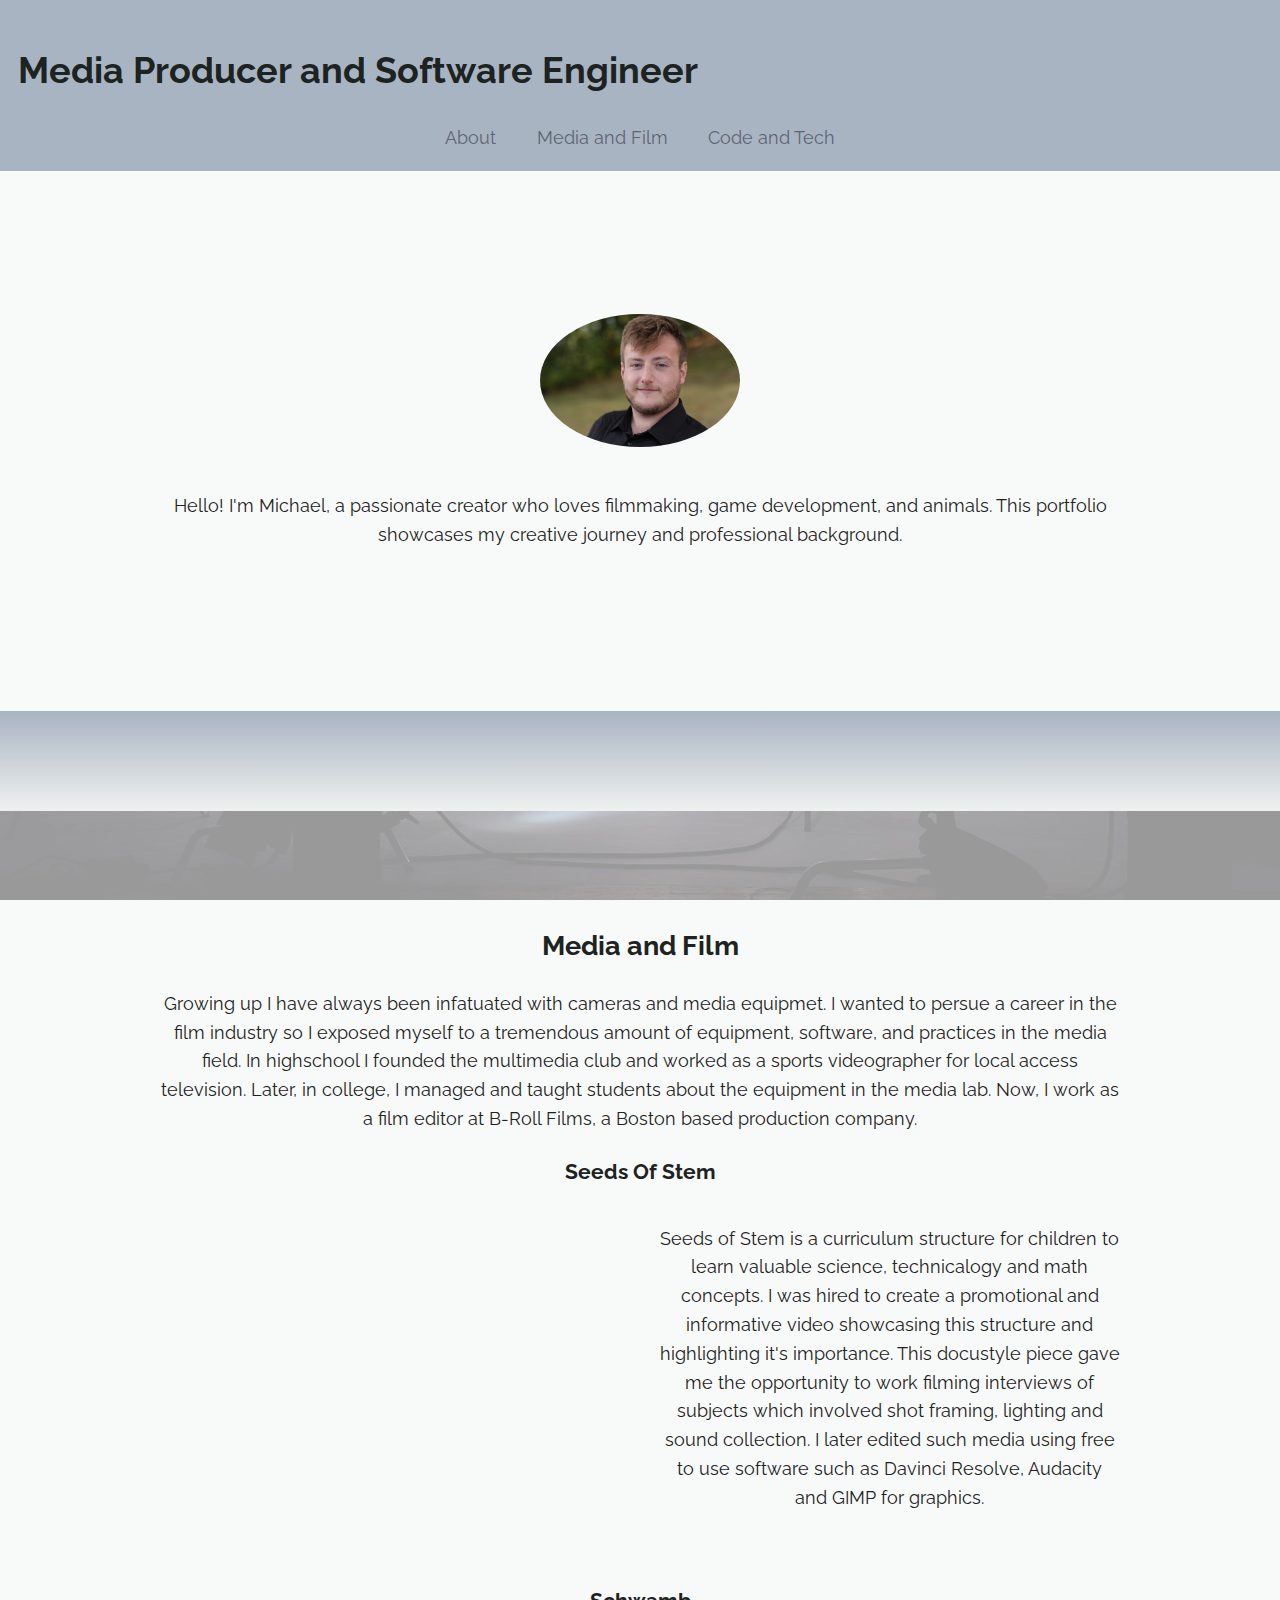
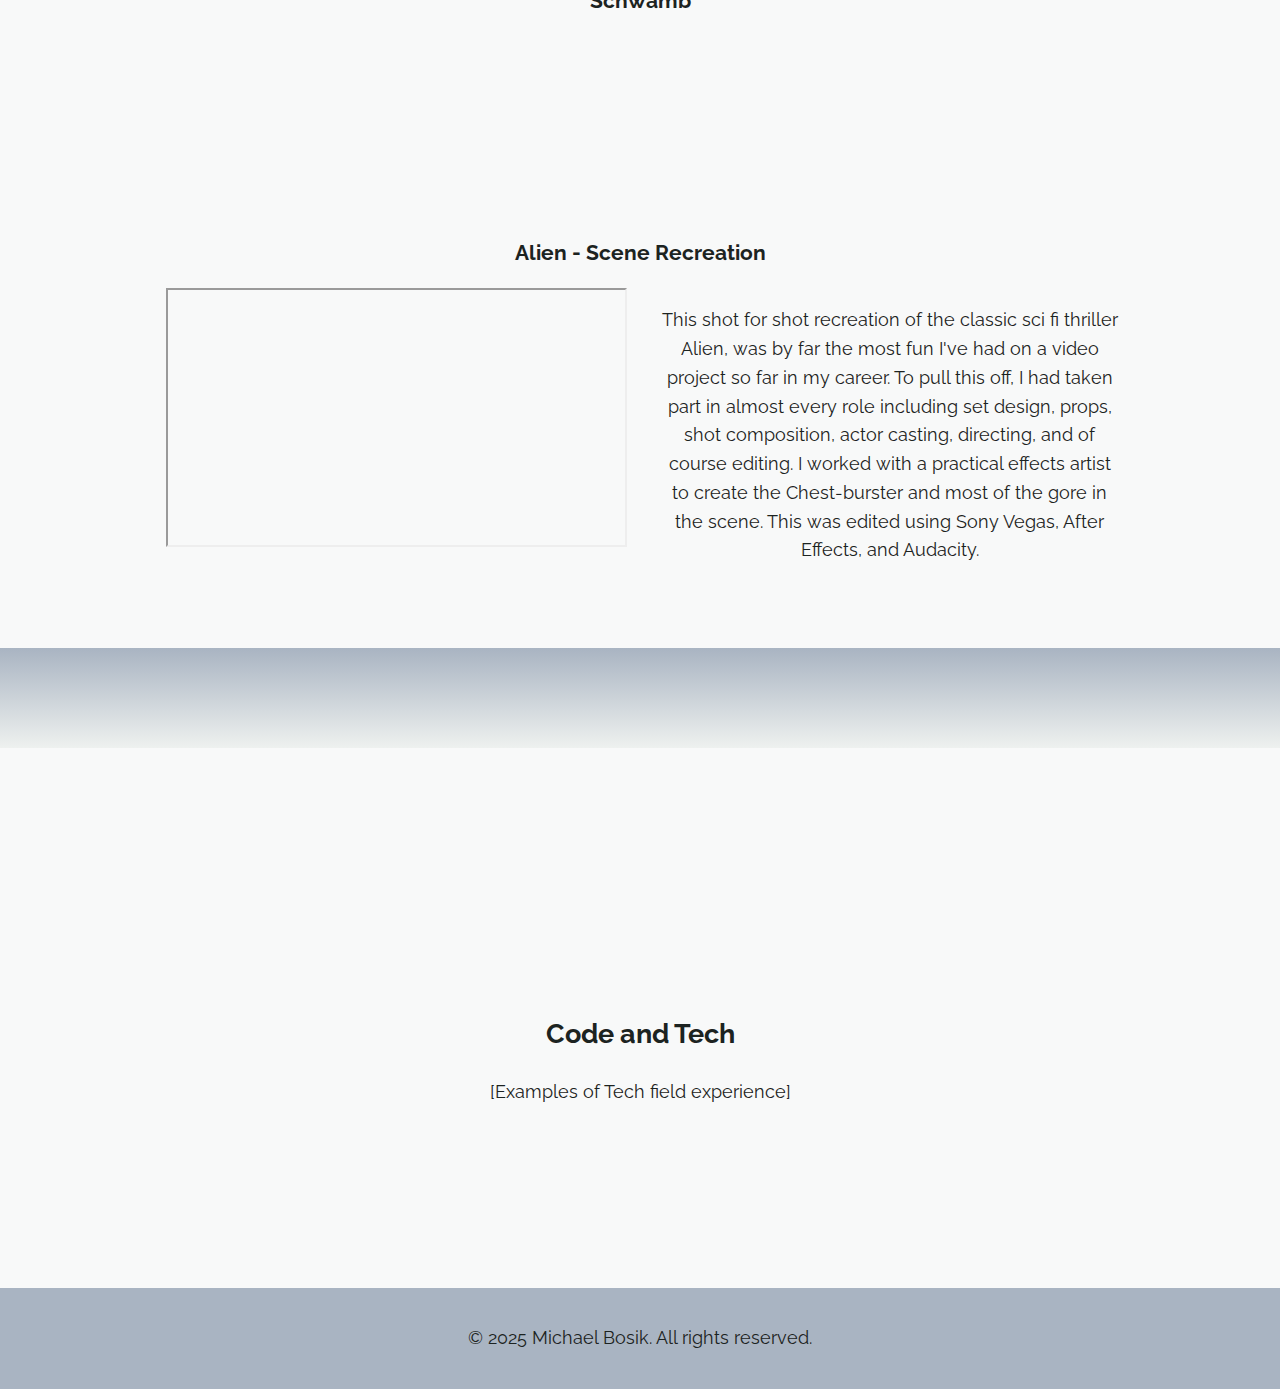
<file: index.html>
<!DOCTYPE html>
<html lang="en">
  <head>
    <meta charset="UTF-8" />
    <meta name="viewport" content="width=device-width, initial-scale=1" />

    <title>Michael Bosik</title>

    <link
      href="https://fonts.googleapis.com/css2?family=Raleway"
      rel="stylesheet"
    />
    <link href="style.css" rel="stylesheet" />

  </head>
  <body>

    <header>
      <div class="nav-container">
        <h1>Media Producer and Software Engineer</h1>
        <div class="hamburger" onclick="toggleMenu()">
          <div></div>
          <div></div>
          <div></div>
        </div>
      </div>
      <nav>
        <ul id="navLinks">
          <li><a href="#about" class="nav-link">About</a></li>
          <li><a href="#media" class="nav-link">Media and Film</a></li>
          <!-- <li><a href="#animals" class="nav-link">Animal Care</a></li> -->
          <li><a href="#tech" class="nav-link">Code and Tech</a></li>
        </ul>
      </nav>
    </header>

    <main>
      <section id="about">
        <div class="section-overlay"></div>
        <div class="content-container">
          <img
            src="images/self.jpg"
            alt="no-image"
            class="self-photo"
            style="max-width: 200px; border-radius: 50%; margin-bottom: 1rem"
          />
          <p>
            Hello! I'm Michael, a passionate creator who loves filmmaking, game
            development, and animals. This portfolio showcases my creative
            journey and professional background.
          </p>
        </div>
      </section>

      <div class="divider"></div>

      <section id="media" style="background-image: url('images/media-bg.jpg')">
        <div class="section-overlay"></div>
        <div class="content-container">
          <h2>Media and Film</h2>
          <p>
            Growing up I have always been infatuated with cameras and media
            equipmet. I wanted to persue a career in the film industry so I exposed myself to a tremendous amount of equipment,
            software, and practices in the media field. In highschool I founded the multimedia club and worked as
            a sports videographer for local access television. Later, in
            college, I managed and taught students about the equipment in the
            media lab. Now, I work as a film editor at B-Roll Films, a Boston based production company.
          </p>
          <div class="media-project">
            <h3>Seeds Of Stem</h3>
            <div class="media-project-content">
              <div class="video-placeholder" data-video-tag="seedsofstem"></div>
              <p>
                Seeds of Stem is a curriculum structure for children to learn
                valuable science, technicalogy and math concepts. I was hired to
                create a promotional and informative video showcasing this
                structure and highlighting it's importance. This docustyle piece
                gave me the opportunity to work filming interviews of subjects
                which involved shot framing, lighting and sound collection. I
                later edited such media using free to use software such as
                Davinci Resolve, Audacity and GIMP for graphics.
              </p>
            </div>
          </div>
          <div class="media-project">
            <h3>Schwamb</h3>
            <div class="media-project-content">
              <p>

              </p>
              <div class="video-placeholder" data-video-tag="schwamb"></div>
            </div>
          </div>
          <div class="media-project">
            <h3>Alien - Scene Recreation</h3>
            <div class="media-project-content">
              <iframe
                src="https://www.youtube.com/embed/pvWnnvu02no"
                allowfullscreen
              ></iframe>
              <p>
                This shot for shot recreation of the classic sci fi thriller
                Alien, was by far the most fun I've had on a video project so
                far in my career. To pull this off, I had taken part in almost
                every role including set design, props, shot composition, actor
                casting, directing, and of course editing. I worked with a
                practical effects artist to create the Chest-burster and most of
                the gore in the scene. This was edited using Sony Vegas, After
                Effects, and Audacity.
              </p>
            </div>
          </div>
        </div>
      </section>

      <div class="divider"></div>

      <!-- <section
        id="animals"
        style="background-image: url('images/animals-bg.jpg')"
      >
        <div class="section-overlay"></div>
        <div class="content-container">
          <h2>Animal Care</h2>
          <p>[Examples of Animal field experience]</p>
          <div class="animal-project">
            <h3></h3>
            <p></p>
          </div>
        </div>
      </section>

      <div class="divider"></div> -->

      <section id="tech" style="background-image: url('images/tech-bg.jpg')">
        <div class="section-overlay"></div>
        <div class="content-container">
          <h2>Code and Tech</h2>
          <p>[Examples of Tech field experience]</p>
          <div class="tech-project">
            <h3></h3>
            <p></p>
          </div>
        </div>
      </section>
    </main>

    <footer>
      <p>&copy; 2025 Michael Bosik. All rights reserved.</p>
    </footer>

    <script>
      (function(){
      var EMBEDS = {
        seedsofstem: 'https://www.youtube.com/embed/Aenj-Tktapc',
        schwamb: 'https://www.youtube.com/embed/toAhX1-1f1Q?si=__TIw2tHp_RRfdXD'
      };

    function getMapping(){
      try{
        if(window.VIDEO_EMBEDS_OVERRIDE && typeof window.VIDEO_EMBEDS_OVERRIDE === 'object'){
          return window.VIDEO_EMBEDS_OVERRIDE;
        }
      }catch(e){}
      return EMBEDS;
    }

  function processMap(map){
    Object.keys(map).forEach(function(tag){
      var selector = '[data-video-tag="' + tag + '"]';
      var nodes = document.querySelectorAll(selector);
      nodes.forEach(function(node){
        var width = node.getAttribute('data-video-width') || '560';
        var height = node.getAttribute('data-video-height') || '315';
        var url = map[tag];
        if(!url) return;
        var iframe = document.createElement('iframe');
        iframe.setAttribute('src', url);
        iframe.setAttribute('width', width);
        iframe.setAttribute('height', height);
        iframe.setAttribute('title', 'Video player for ' + tag);
        iframe.setAttribute('frameborder', '0');
        iframe.setAttribute('allow', 'accelerometer; autoplay; clipboard-write; encrypted-media; gyroscope; picture-in-picture; web-share');
        iframe.setAttribute('referrerpolicy', 'strict-origin-when-cross-origin');
        iframe.setAttribute('allowfullscreen', '');
        node.innerHTML = '';
        node.appendChild(iframe);
      });
    });
  }

    document.addEventListener('DOMContentLoaded', function(){
      var mapping = getMapping();
      processMap(mapping);
    });
    })();
    </script>
    <script>
      function toggleMenu() {
        const navLinks = document.getElementById("navLinks");
        navLinks.classList.toggle("active");
      }

      // Highlight active nav link on scroll
      const sections = document.querySelectorAll("section");
      const navLinks = document.querySelectorAll(".nav-link");

      window.addEventListener("scroll", () => {
        let current = "";

        sections.forEach((section) => {
          const sectionTop = section.offsetTop;
          const sectionHeight = section.clientHeight;
          if (pageYOffset >= sectionTop - sectionHeight / 3) {
            current = section.getAttribute("id");
          }
        });

        navLinks.forEach((link) => {
          link.classList.remove("active");
          if (link.getAttribute("href") === `#${current}`) {
            link.classList.add("active");
          }
        });
      });

      // Fade in/out content-containers on scroll
      const observer = new IntersectionObserver(
        (entries) => {
          entries.forEach((entry) => {
            const container = entry.target;
            if (entry.isIntersecting) {
              container.classList.add("visible");
            } else {
              container.classList.remove("visible");
            }
          });
        },
        {
          threshold: 0.2,
        }
      );

      document.querySelectorAll(".content-container").forEach((container) => {
        observer.observe(container);
      });
    </script>
  </body>
</html>
</file>
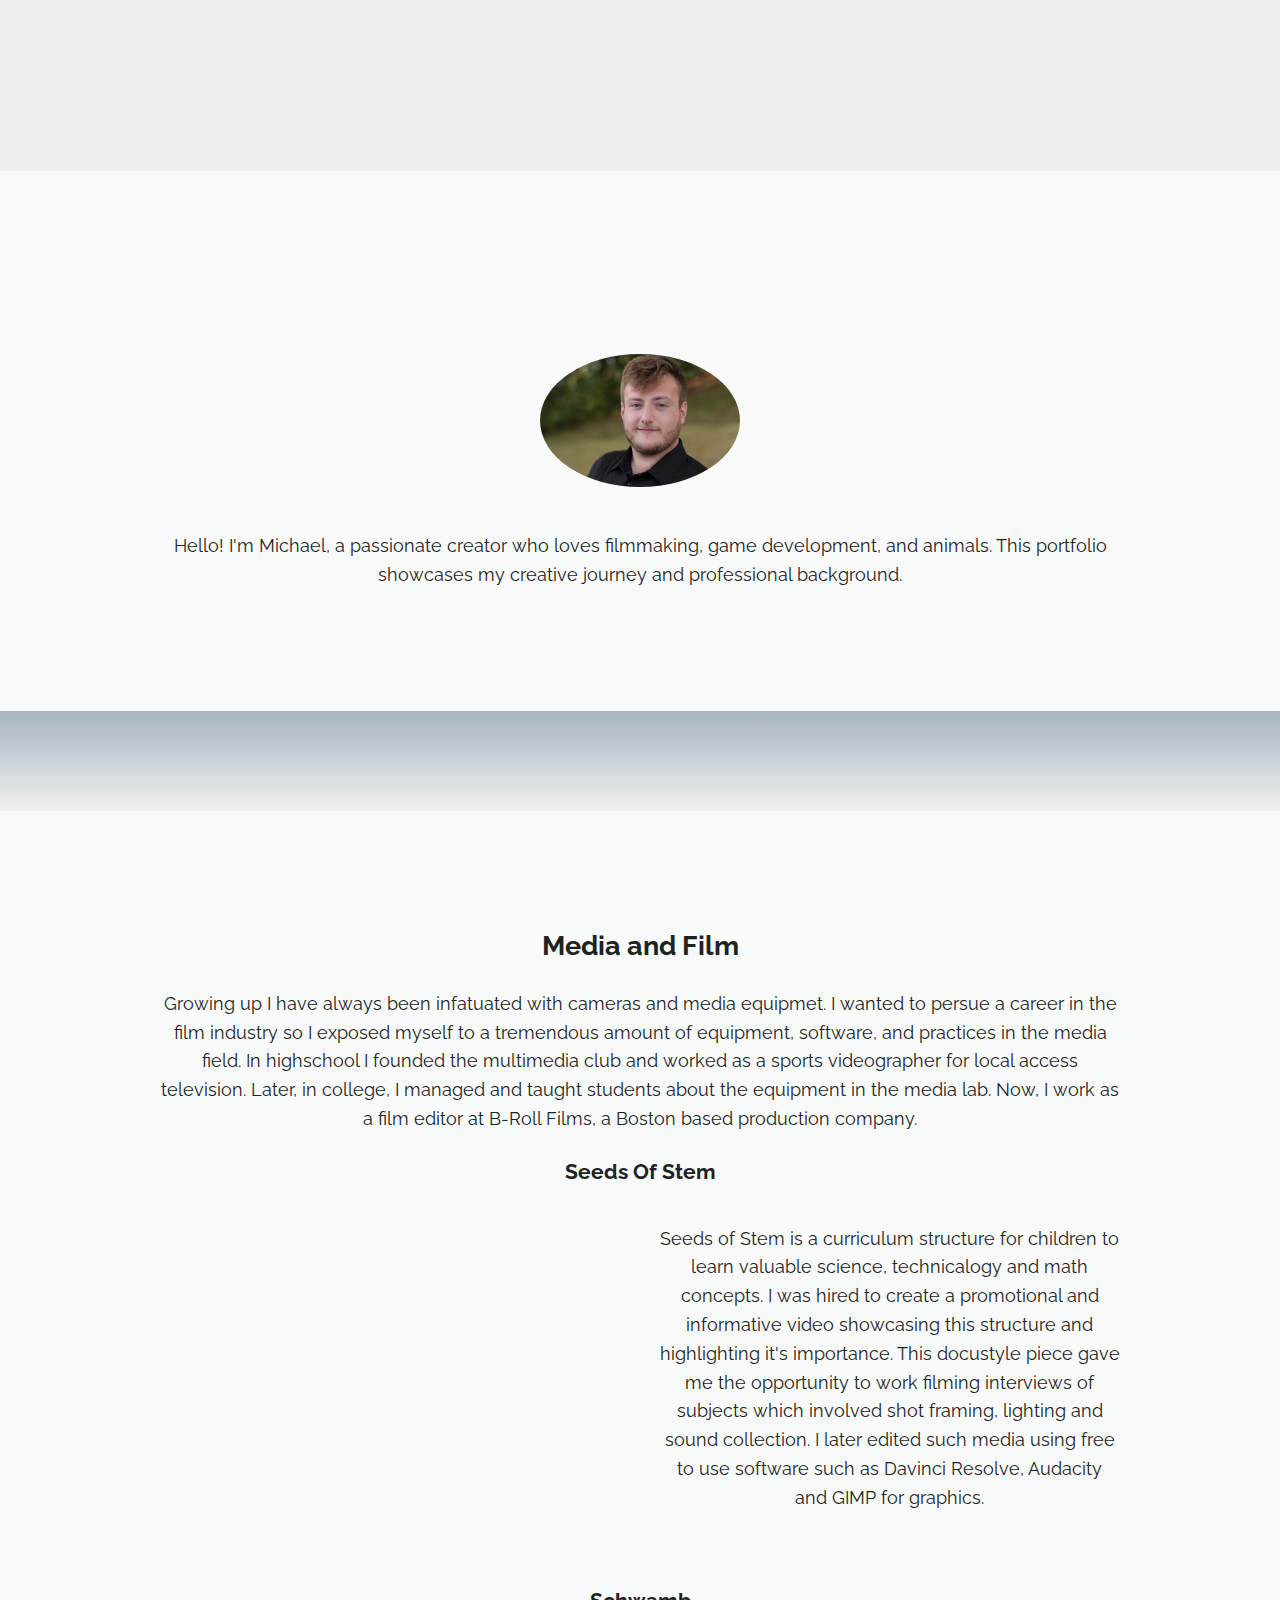
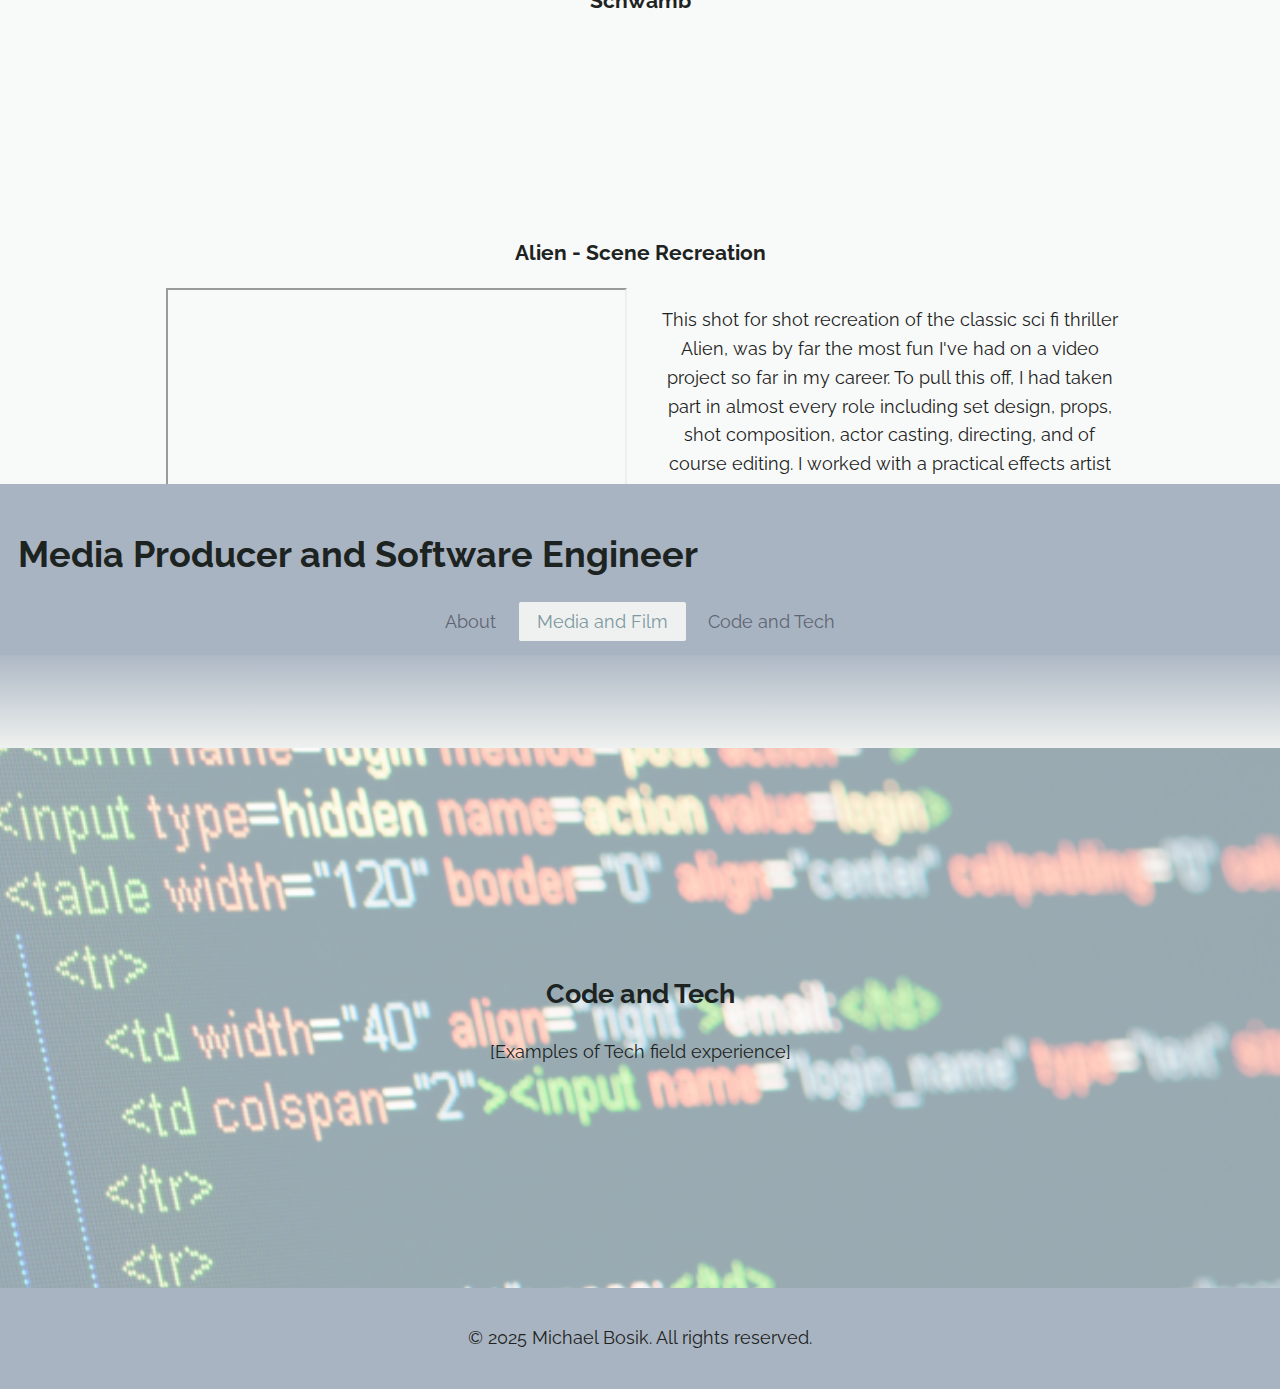
<file: code/index.html>
<!DOCTYPE html>
<html lang="en">
  <head>
    <meta http-equiv="refresh" content="0; url=/#tech" />
    <script>
      window.location.replace("/#tech");
    </script>
    <title>Redirecting...</title>
  </head>
  <body>
    <p>If you're not redirected, <a href="/#tech">click here</a>.</p>
  </body>
</html>
</file>
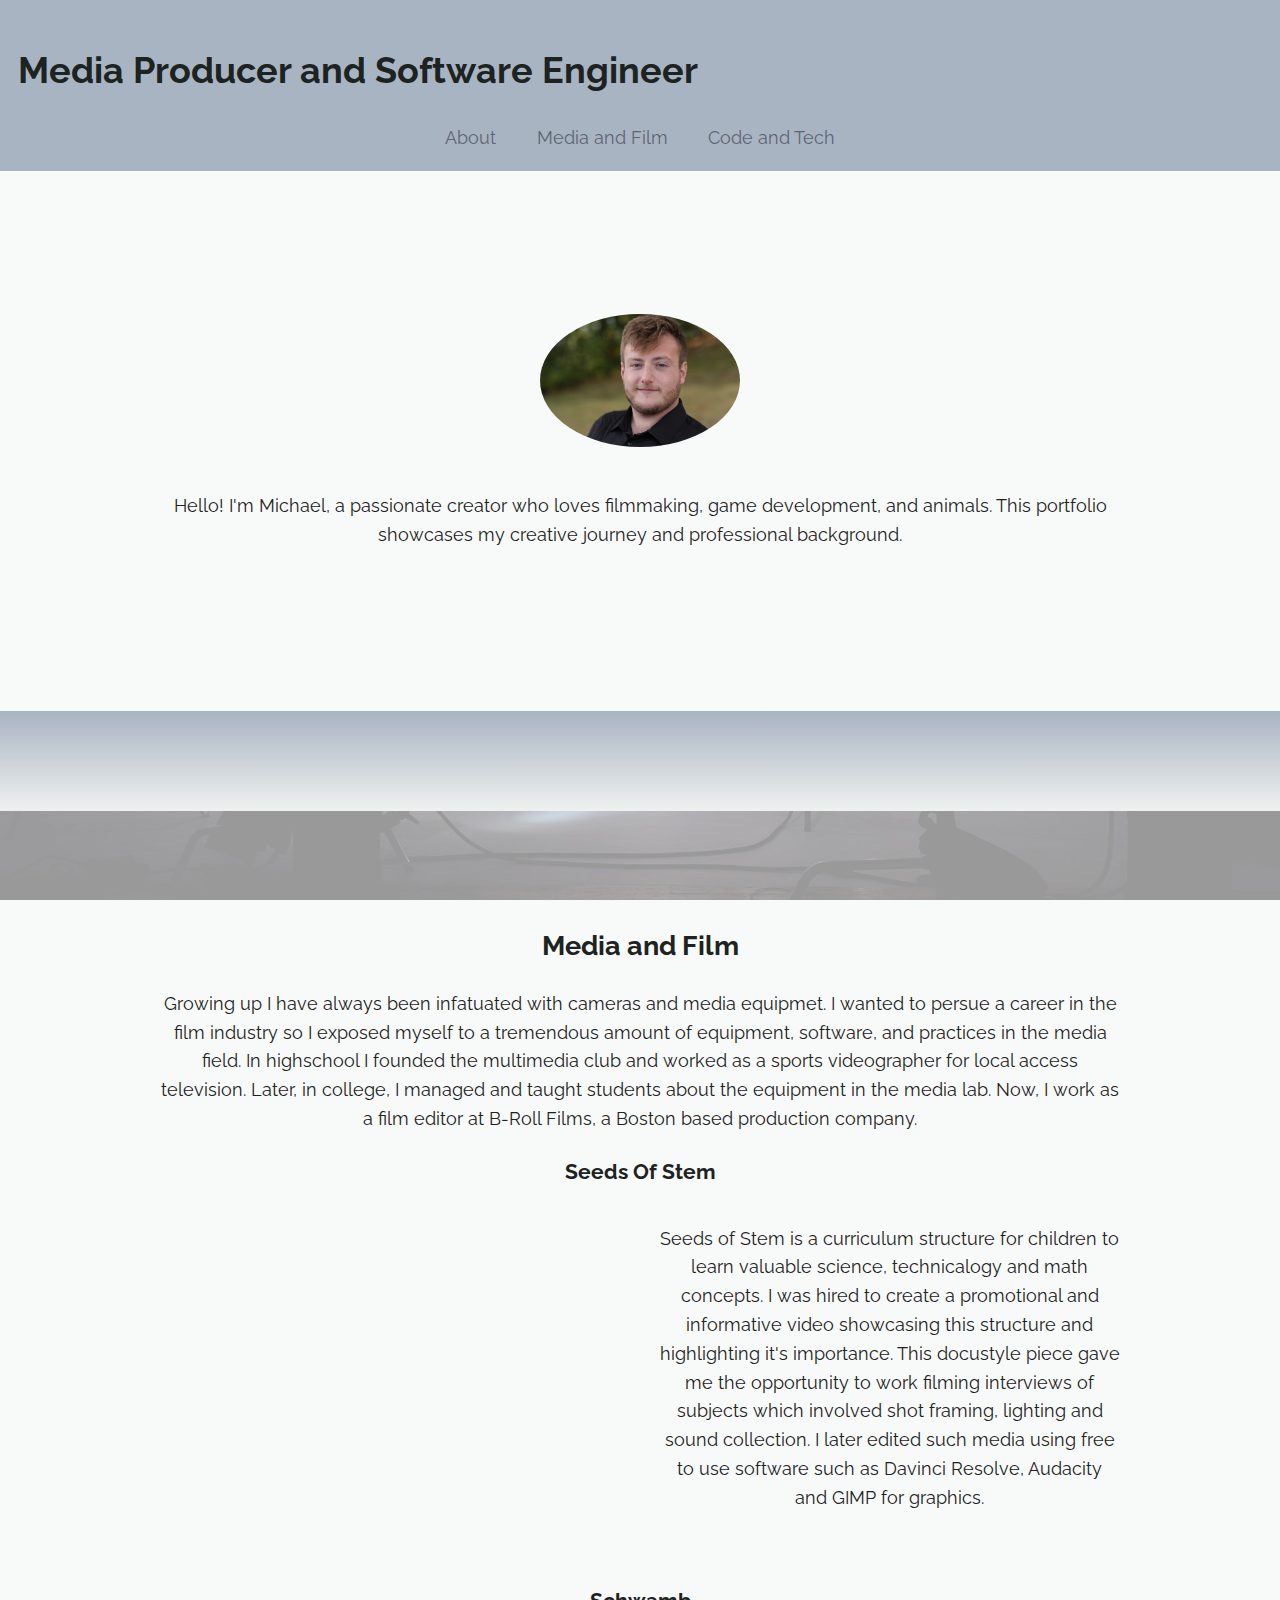
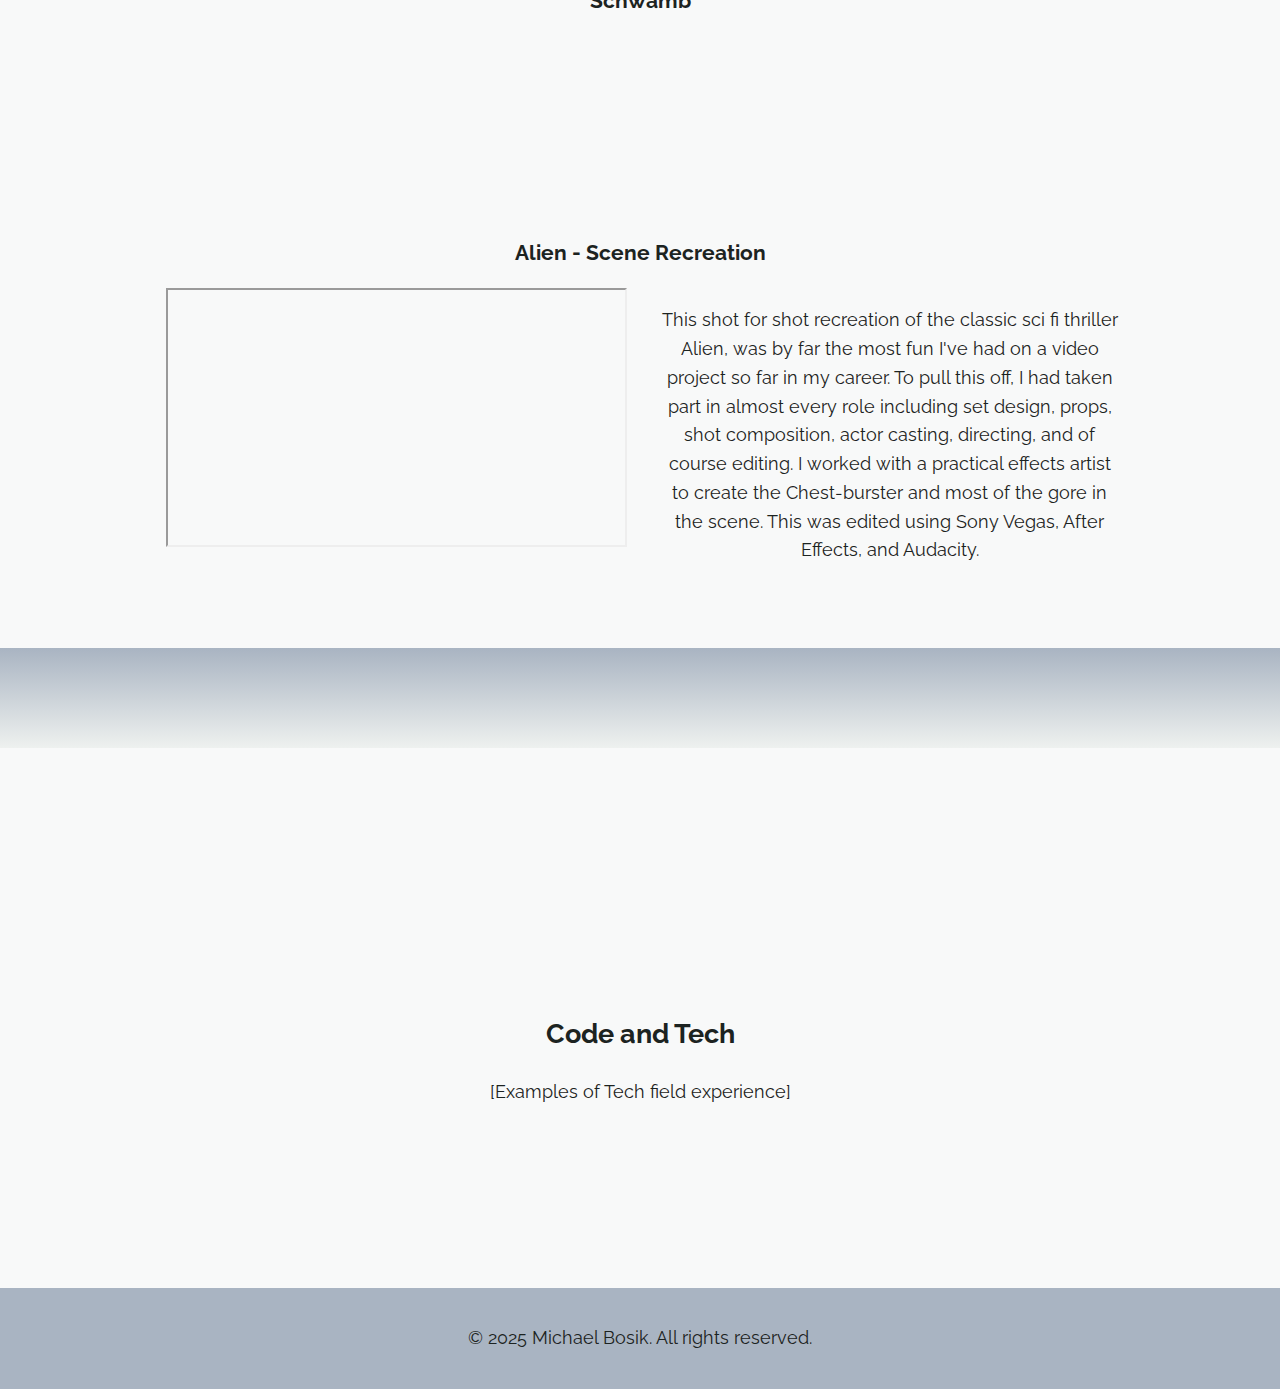
<file: dogs/index.html>
<!DOCTYPE html>
<html lang="en">
  <head>
    <meta http-equiv="refresh" content="0; url=/#animals" />
    <script>
      window.location.replace("/#animals");
    </script>
    <title>Redirecting...</title>
  </head>
  <body>
    <p>If you're not redirected, <a href="/#animals">click here</a>.</p>
  </body>
</html>
</file>
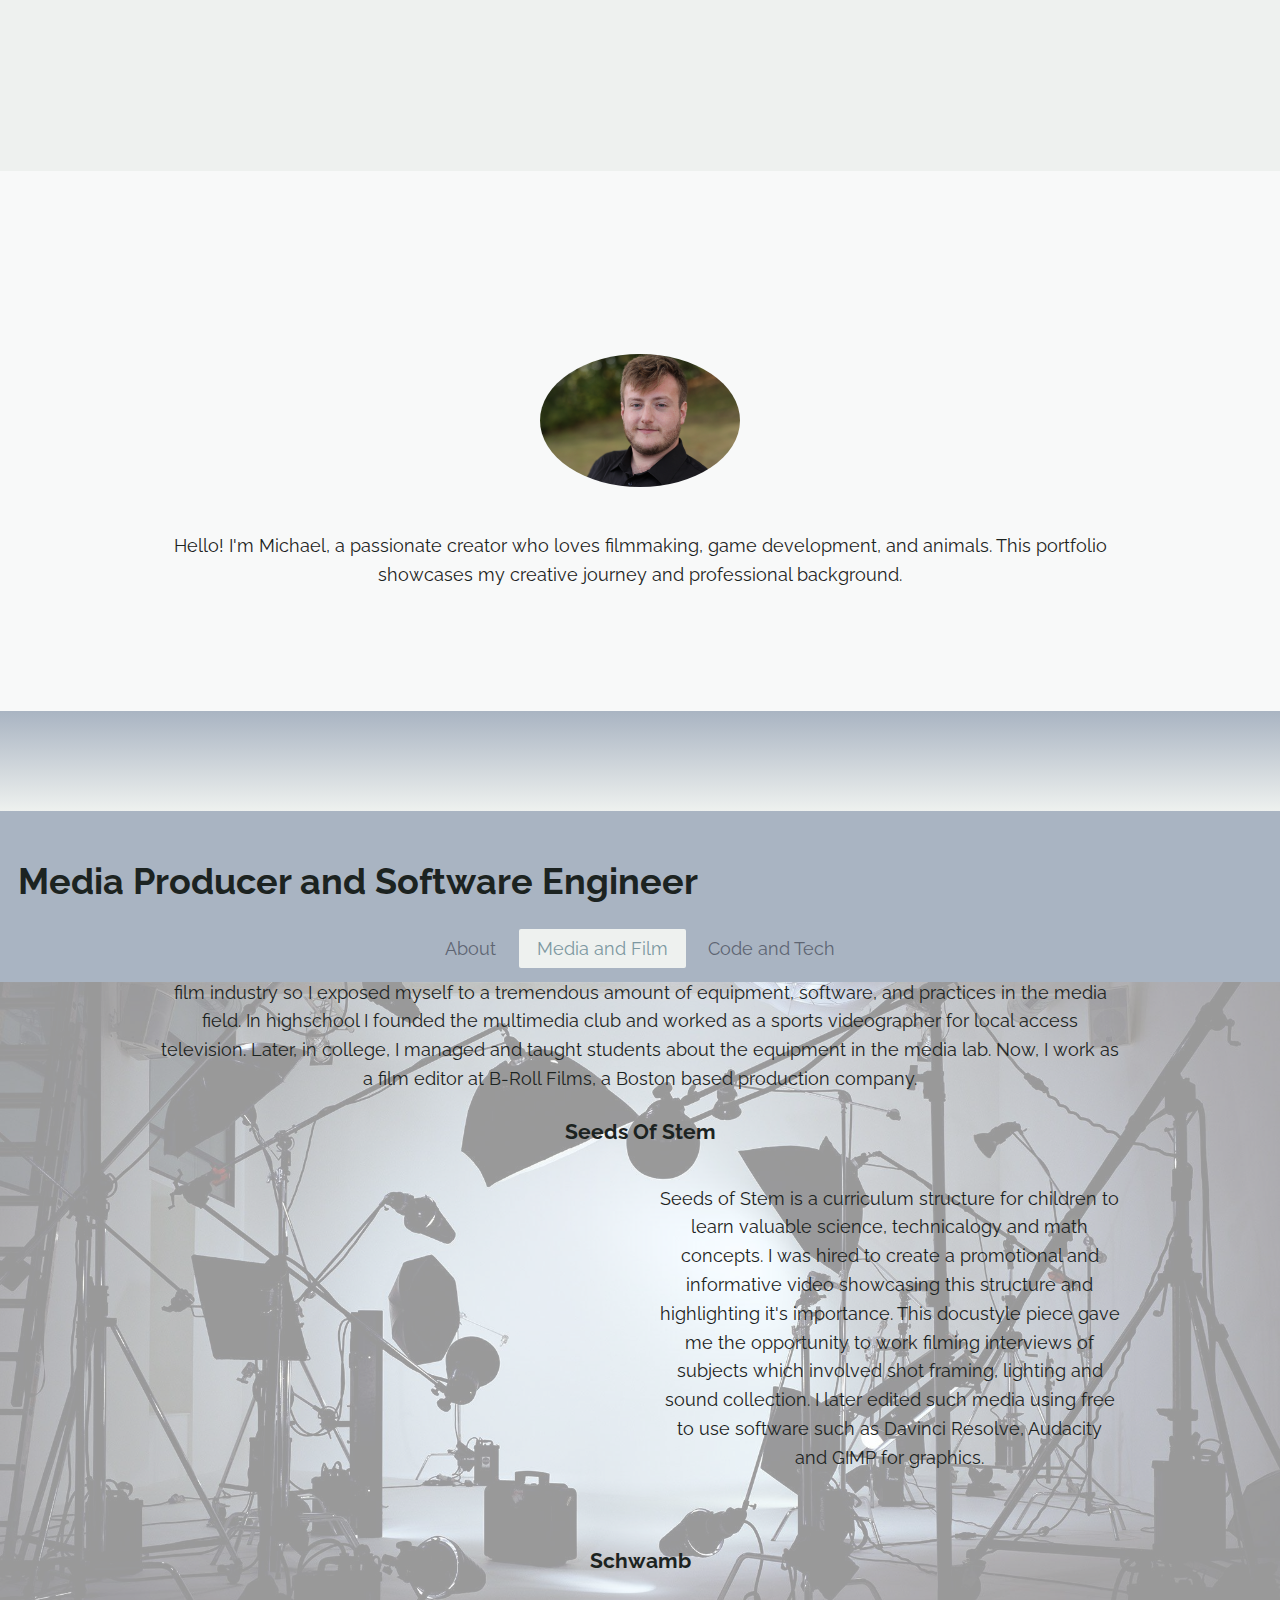
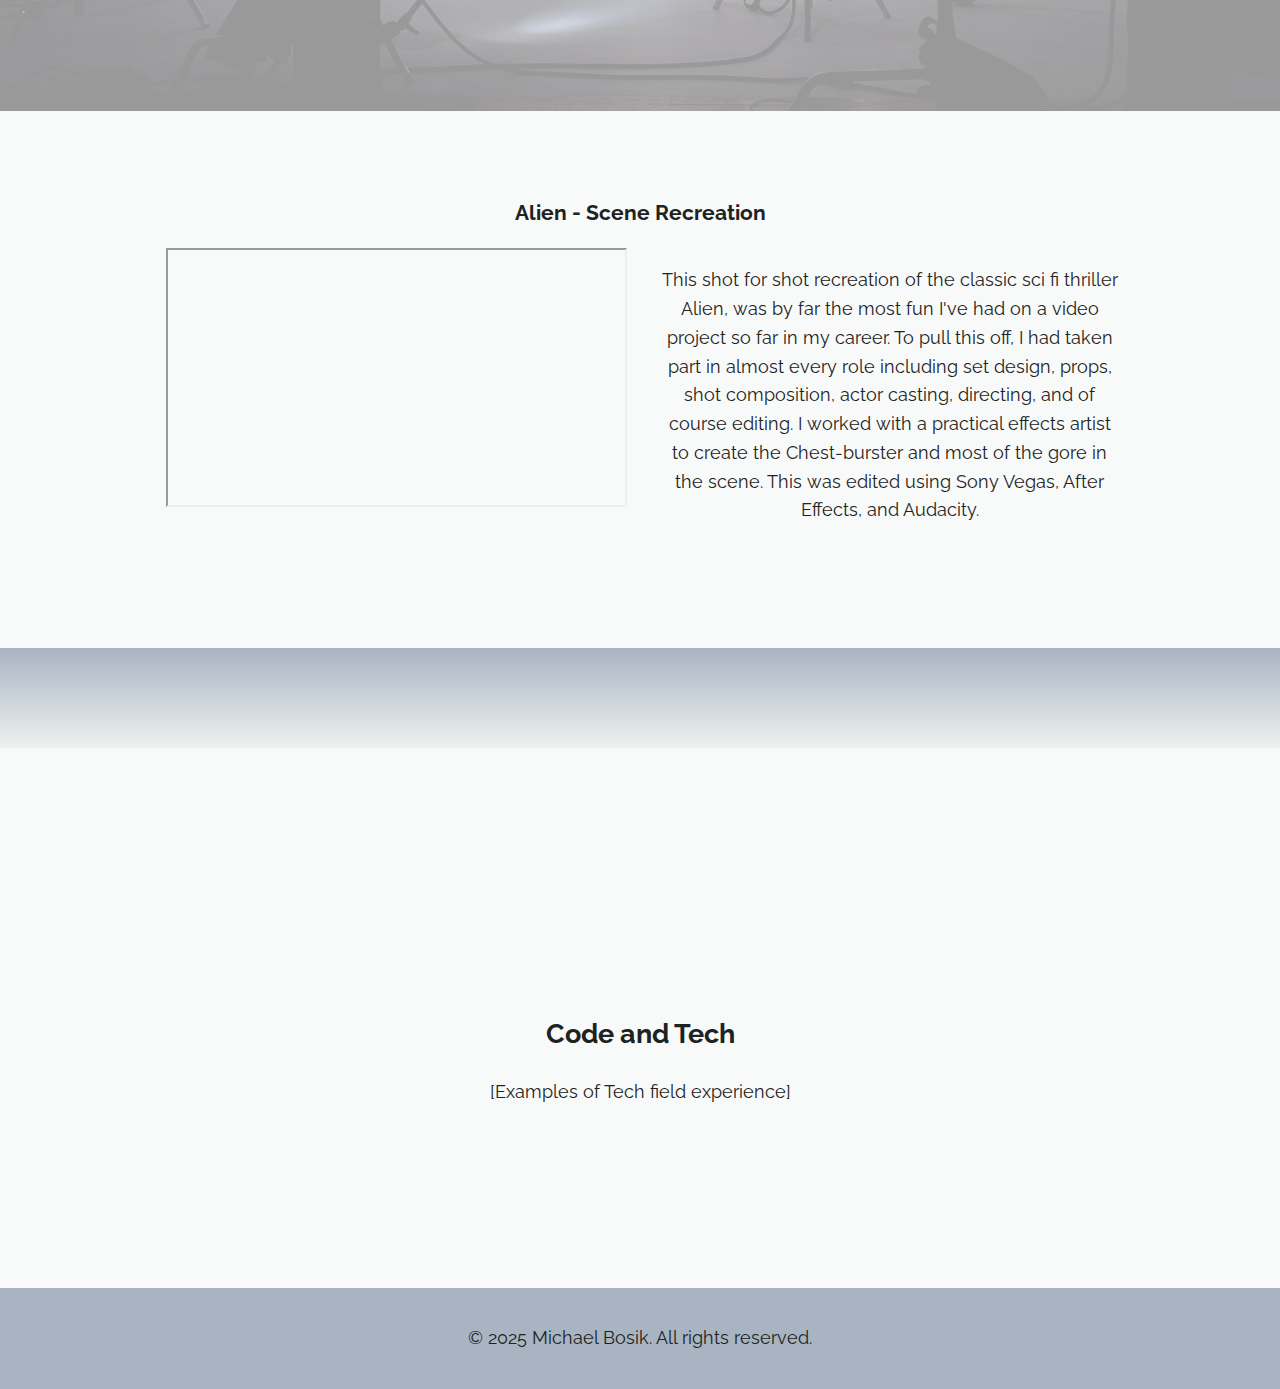
<file: film/index.html>
<!DOCTYPE html>
<html lang="en">
  <head>
    <meta http-equiv="refresh" content="0; url=/#media" />
    <script>
      window.location.replace("/#media");
    </script>
    <title>Redirecting...</title>
  </head>
  <body>
    <p>If you're not redirected, <a href="/#media">click here</a>.</p>
  </body>
</html>
</file>
<file: style.css>
:root {
  --primary: #a9b4c2;
  --secondary: #eef1ef;
  --text-color: #1c2321;
  --tertiary: #5e6572;
  --link-hover: #7d98a1;
}

/* Make layouts easier to reason about and responsive */
*, *::before, *::after { box-sizing: border-box; }

/* Read More button hidden by default; shown only in mobile media query */
.read-more-btn { display: none; }

/* Responsive base font sizing */
html { font-size: clamp(14px, 1.2vw + 12px, 18px); }

/* preserve smooth scrolling */
html { scroll-behavior: smooth; }

body {
  margin: 0;
  font-family: "Raleway", sans-serif;
  line-height: 1.6;
  background-color: var(--secondary);
  color: var(--text-color);
}

header {
  padding: 1rem;
  background-color: var(--primary);
  position: sticky;
  top: 0;
  z-index: 10;
}

.nav-container {
  display: flex;
  justify-content: space-between;
  align-items: center;
  gap: 1rem;
  flex-wrap: wrap;
}

.hamburger {
  display: none;
  flex-direction: column;
  gap: 4px;
  cursor: pointer;
  z-index: 1;
}

.hamburger div {
  width: 25px;
  height: 3px;
  background-color: var(--text-color);
}

nav ul {
  display: flex;
  justify-content: center;
  list-style: none;
  gap: 0.25rem;
  padding: 0;
  margin: 0;
}

nav a {
  text-decoration: none;
  color: var(--tertiary);
  padding: 0.5rem 1rem;
  border-radius: 2px;
  /* font-weight: bold; */
  transition: all 0.3s ease;
}

nav a.active,
nav a:hover {
  background-color: var(--secondary);
  color: var(--link-hover);
}

nav.mobile-hidden {
  display: none;
}

main {
  width: 100%;
  overflow-x: hidden;
}

section {
  min-height: 60vh;
  display: flex;
  justify-content: center;
  align-items: center;
  flex-direction: column;
  text-align: center;
  padding: clamp(2rem, 4vw, 5rem) 2rem;
  background-attachment: fixed;
  background-size: cover;
  background-position: center;
  position: relative;
}

.section-overlay {
  position: absolute;
  top: 0;
  left: 0;
  width: 100%;
  height: 100%;
  background-color: rgba(255, 255, 255, 0.6);
  z-index: 0;
}

.content-container {
  width: min(960px, 95%);
  max-width: 100%;
  margin: 0 auto;
  position: relative;
  z-index: 1;
  transform: translateY(40px);
  transition: opacity 0.8s ease, transform 0.8s ease;
}

.content-container.visible {
  opacity: 1;
  transform: translateY(0);
}

.divider {
  width: 100%;
  height: 100px;
  background: linear-gradient(to top, transparent, var(--primary));
  animation: swipeUp 1s ease forwards;
}

@keyframes swipeUp {
  from {
    transform: translateY(100%);
    opacity: 0;
  }
  to {
    transform: translateY(0);
    opacity: 1;
  }
}

iframe {
  display: block;
  width: 100%;
  max-width: 100%;
  aspect-ratio: 16/9;
  height: auto;
  margin: 0 auto;
}

footer {
  text-align: center;
  padding: 1rem;
  background-color: var(--primary);
}

.media-project {
  margin-bottom: 3rem;
}

/* Carousel and video card styles */
.carousel-slide { display: none; }
.carousel-slide.active { display: block; }
.media-thumbnails { display:flex; gap:0.5rem; flex-wrap:wrap; justify-content:center; margin-top:1rem; }
.media-thumb { background:transparent; border:1px solid var(--primary); padding:0.4rem 0.6rem; border-radius:4px; cursor:pointer; }
.media-thumb.active { background:var(--primary); }
.video-card { position: relative; width:100%; max-width:100%; background:#000; color:#fff; display:flex; align-items:center; justify-content:center; }
.video-poster { width:100%; padding-top:56.25%; background-size:cover; background-position:center; }
.play-overlay { position: absolute; z-index:2; left:50%; top:50%; transform:translate(-50%,-50%); background:var(--primary); border:none; padding:0.5rem 1rem; border-radius:4px; cursor:pointer; }
.video-stop-btn { margin-top:0.75rem; padding:0.4rem 0.6rem; background:#ddd; border:1px solid #ccc; border-radius:4px; cursor:pointer; }

.media-project h3 {
  margin-bottom: 1rem;
}

.media-project-content {
  display: flex;
  gap: clamp(1rem, 2vw, 2.5rem);
  align-items: flex-start;
  justify-content: space-between;
  flex-wrap: wrap;
}

.media-project-content iframe {
  flex: 1 1 48%;
  max-width: 48%;
  min-width: 260px;
  box-sizing: border-box;
}

.media-project-content p {
  flex: 1 1 48%;
  max-width: 48%;
  min-width: 260px;
  box-sizing: border-box;
}

/* Responsive adjustments */
@media (max-width: 768px) {
  nav ul {
    flex-direction: column;
    background-color: var(--primary);
    position: absolute;
    top: 60px;
    left: 0;
    right: 0;
    display: none;
    padding: 1rem;
  }

  /* Smaller header elements for mobile */
  header {
    padding: 0.5rem;
  }

  .nav-container {
    gap: 0.5rem;
  }

  .nav-container h1 {
    font-size: 1rem;
    line-height: 1.1;
    margin: 0;
    text-align: left;
  }

  nav a {
    padding: 0.35rem 0.6rem;
    font-size: 0.95rem;
  }

  .hamburger div {
    width: 20px;
    height: 2px;
  }

  /* When user scrolls down, compact header: hide title and nav, show only hamburger */
  header.hide-title .nav-container h1 {
    opacity: 0;
    max-width: 0;
    transform: translateY(-6px);
    pointer-events: none;
    transition: opacity 0.25s ease, max-width 0.25s ease, transform 0.25s ease;
  }

  header.hide-title nav ul {
    display: none !important;
  }

  header.hide-title .hamburger {
    display: flex !important;
  }

  nav ul.active {
    display: flex;
  }

  .hamburger {
    display: flex;
  }

  .content-container {
    width: 95%;
  }

  .media-project-content {
    flex-direction: column;
  }

  .media-project-content iframe,
  .media-project-content p {
    width: 100%;
    max-width: 100%;
  }

  /* Mobile: hide long paragraph content behind a Read More toggle */
  .media-project-content p {
    max-height: 0;
    overflow: hidden;
    transition: max-height 0.35s ease;
  }

  .media-project-content .read-more-btn {
    display: block;
    margin: 0.75rem 0;
    padding: 0.5rem 0.75rem;
    background: var(--primary);
    color: var(--text-color);
    border: none;
    border-radius: 4px;
    cursor: pointer;
    font-size: 0.95rem;
  }

  .media-project-content.expanded p {
    /* large max-height to allow reveal; content defines real height */
    max-height: 2000px;
  }

  /* Ensure video appears above text on mobile regardless of DOM order */
  .media-project-content .video-placeholder,
  .media-project-content iframe {
    order: 0;
  }
  .media-project-content p { order: 1; }

  /* Make images scale nicely */
  .self-photo {
    width: 100%;
    max-width: 400px;
    height: auto;
    border-radius: 5%;
    margin-bottom: 1rem;
  }

  /* Reduce heavy background effects on small screens */
  section { background-attachment: scroll; min-height: auto; }
}
</file>
